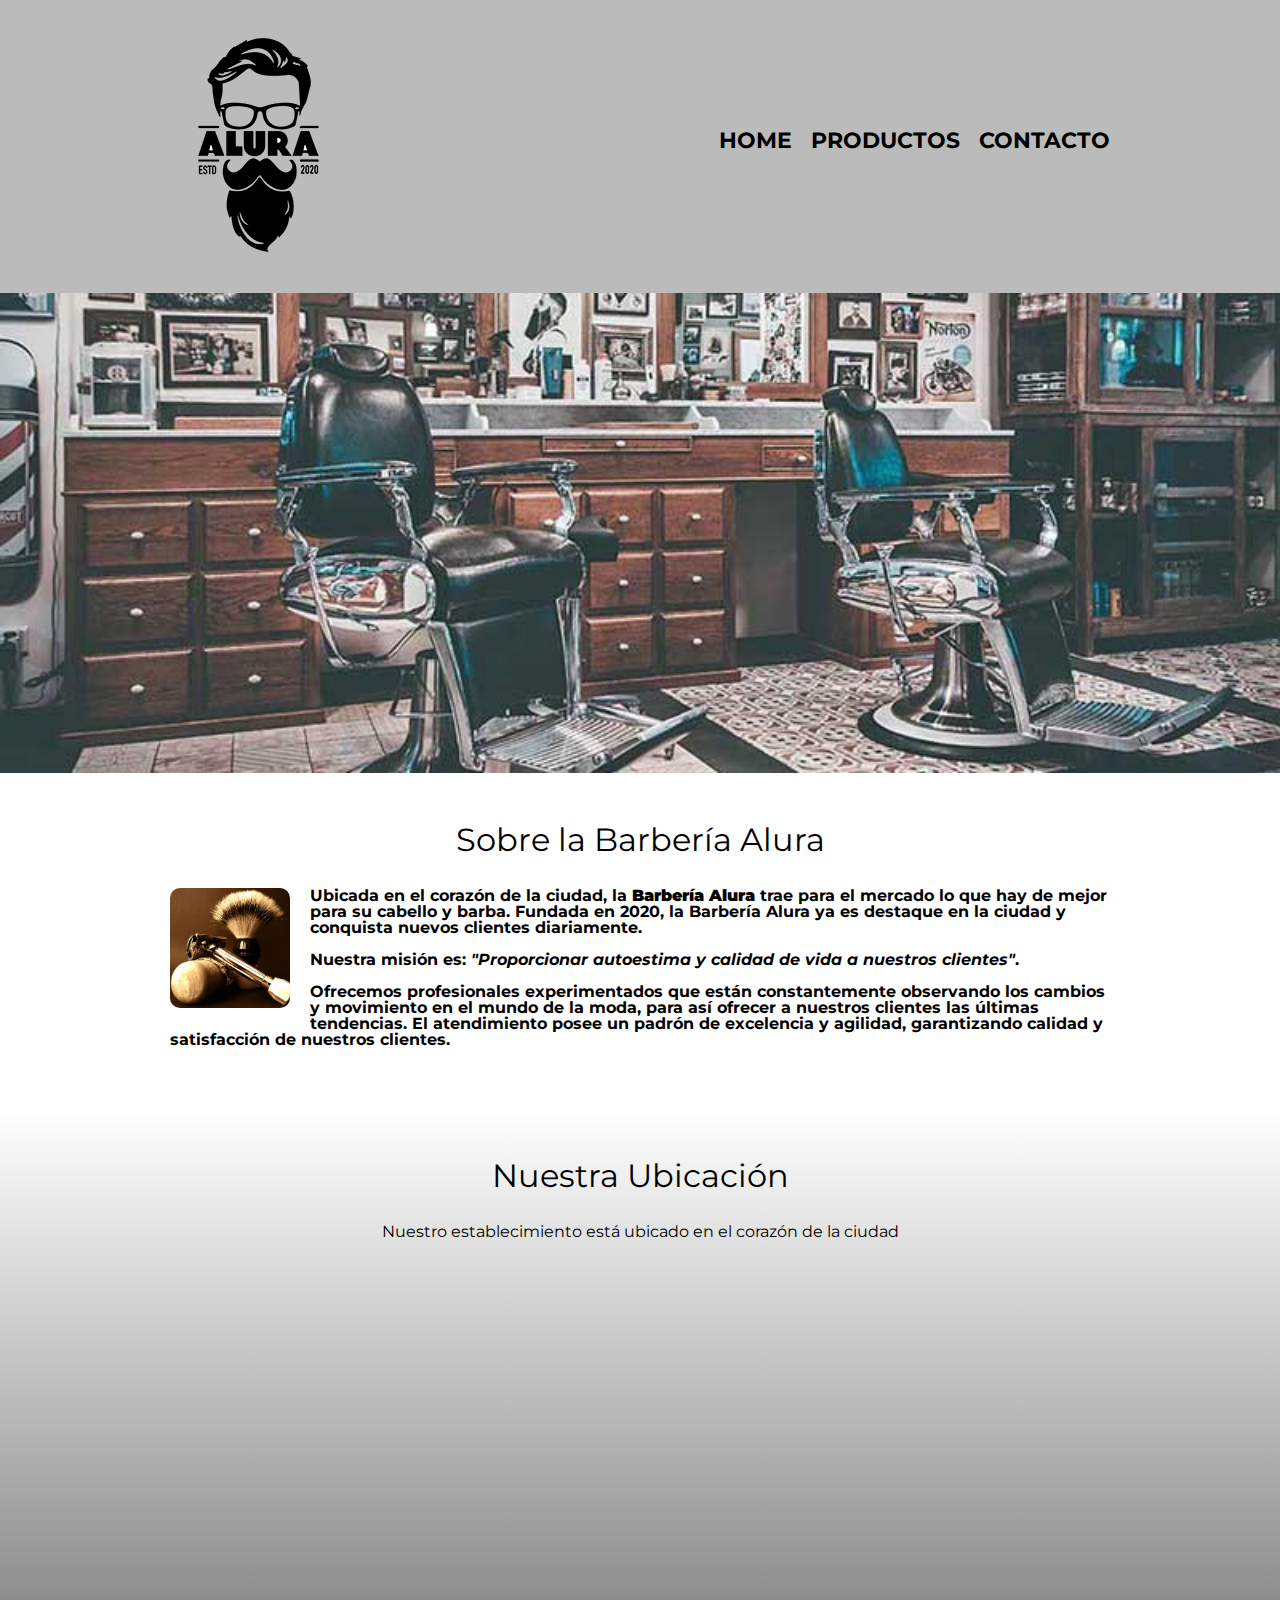
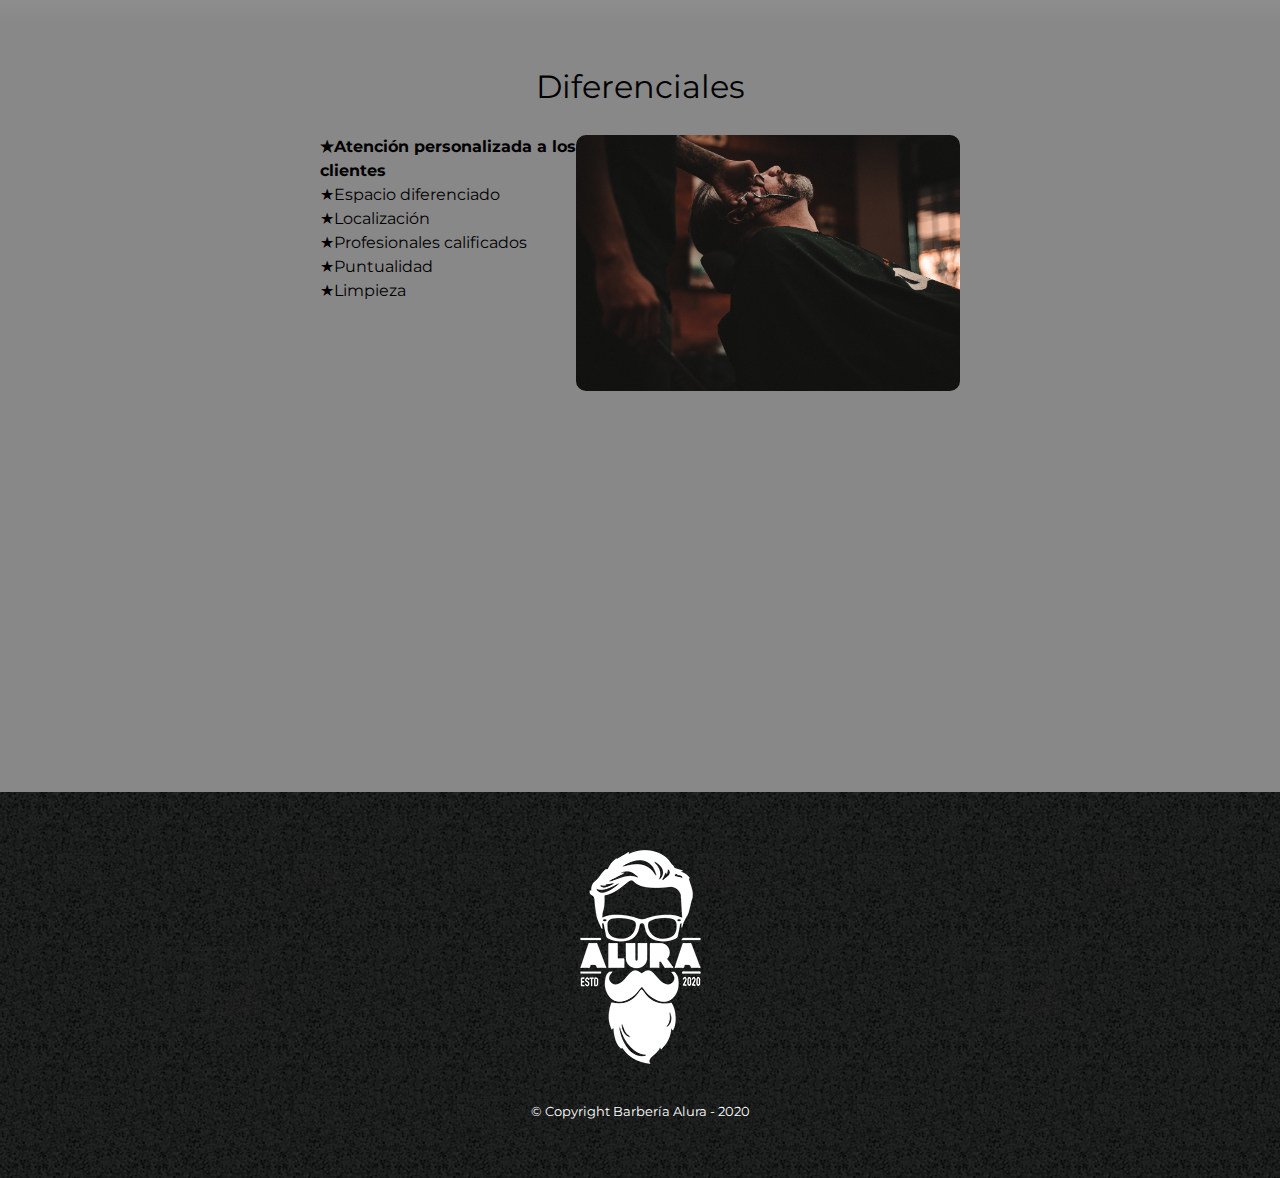
<file: index.html>
<!DOCTYPE html>

<html lang="es">
    
    <head>
        <meta charset="UTF-8"> 
        <meta name="viewport" content="width=device-width">
        <title>Barbería Alura</title>
        <link rel="stylesheet" href="reset.css">
        <link rel="stylesheet" href="style.css">
        <link href="https://fonts.googleapis.com/css2?family=Montserrat:wght@300&display=swap" rel="stylesheet">
    </head>

    <body>

        <header>
            <div class="caja">
                <h1><img src="imagenes/logo.png"></h1>
                <nav>
                    <ul>
                        <li><a href="index.html">Home</a></li>
                        <li><a href="productos.html">Productos</a></li>
                        <li><a href="contacto.html">Contacto</a></li>
                    </ul>
                </nav>
            </div>
        </header>

        <img class="banner" src="banner/banner.jpg">
        
        <main>
            <section class="principal">

                <h2 class="titulo-principal">Sobre la Barbería Alura</h2>

                <img class="utensilios"  src="imagenes/utensilios[1].jpg" alt="Utensilios de un barbero.">
    
                <p>Ubicada en el corazón de la ciudad, la <strong>Barbería Alura</strong> trae para el mercado lo que hay de mejor para su cabello y barba. Fundada en 2020, la Barbería Alura ya es destaque en la ciudad y conquista nuevos clientes diariamente.</p>
    
                <p id="mision"><em>Nuestra misión es: <strong>"Proporcionar autoestima y calidad de vida a nuestros clientes"</strong>.</em></p>
    
                <p>Ofrecemos profesionales experimentados que están constantemente observando los cambios y movimiento en el mundo de la moda, para así ofrecer a nuestros clientes las últimas tendencias. El atendimiento posee un padrón de excelencia y agilidad, garantizando calidad y satisfacción de nuestros clientes.</p> 
    
            </section>

            <section class="mapa">
                <h3 class="titulo-principal">Nuestra Ubicación</h3>
                <p>Nuestro establecimiento está ubicado en el corazón de la ciudad</p>

                <div class="mapa-contenido">
                    <iframe src="https://www.google.com/maps/embed?pb=!1m18!1m12!1m3!1d34784.869470159!2d-46.65499870427411!3d-23.593248407555798!2m3!1f0!2f0!3f0!3m2!1i1024!2i768!4f13.1!3m3!1m2!1s0x94ce5a2b2ed7f3a1%3A0xab35da2f5ca62674!2sCaelum%20-%20Education%20and%20Innovation!5e0!3m2!1ses-419!2sbr!4v1602972945026!5m2!1ses-419!2sbr" width="100%" height="300" frameborder="0" style="border:0;" allowfullscreen="" aria-hidden="false" tabindex="0"></iframe>
                </div>


            </section>
            
            <section class="diferenciales">
    
                <h3 class="titulo-principal">Diferenciales</h3>
            
                <div class="contenido-diferenciales">
                    <ul class="lista-diferenciales">
                        <li class="items">Atención personalizada a los clientes</li>
                        <li class="items">Espacio diferenciado</li>
                        <li class="items">Localización</li>
                        <li class="items">Profesionales calificados</li>
                        <li class="items">Puntualidad</li>
                        <li class="items">Limpieza</li>
                    </ul><img src="diferenciales/diferenciales.jpg" class="imagen-diferenciales">
                </div>
                <div class="video">
                    <iframe width="560" height="315" src="https://www.youtube.com/embed/wcVVXUV0YUY" frameborder="0" allow="accelerometer; autoplay; clipboard-write; encrypted-media; gyroscope; picture-in-picture" allowfullscreen></iframe>
                </div>
                
            </section>


            
        </main>
        
        <footer>
            <img src="imagenes/logo-blanco.png">
            <p class="copyright">&copy Copyright Barbería Alura - 2020</p>
        </footer>
        
    </body>
</html>
</file>
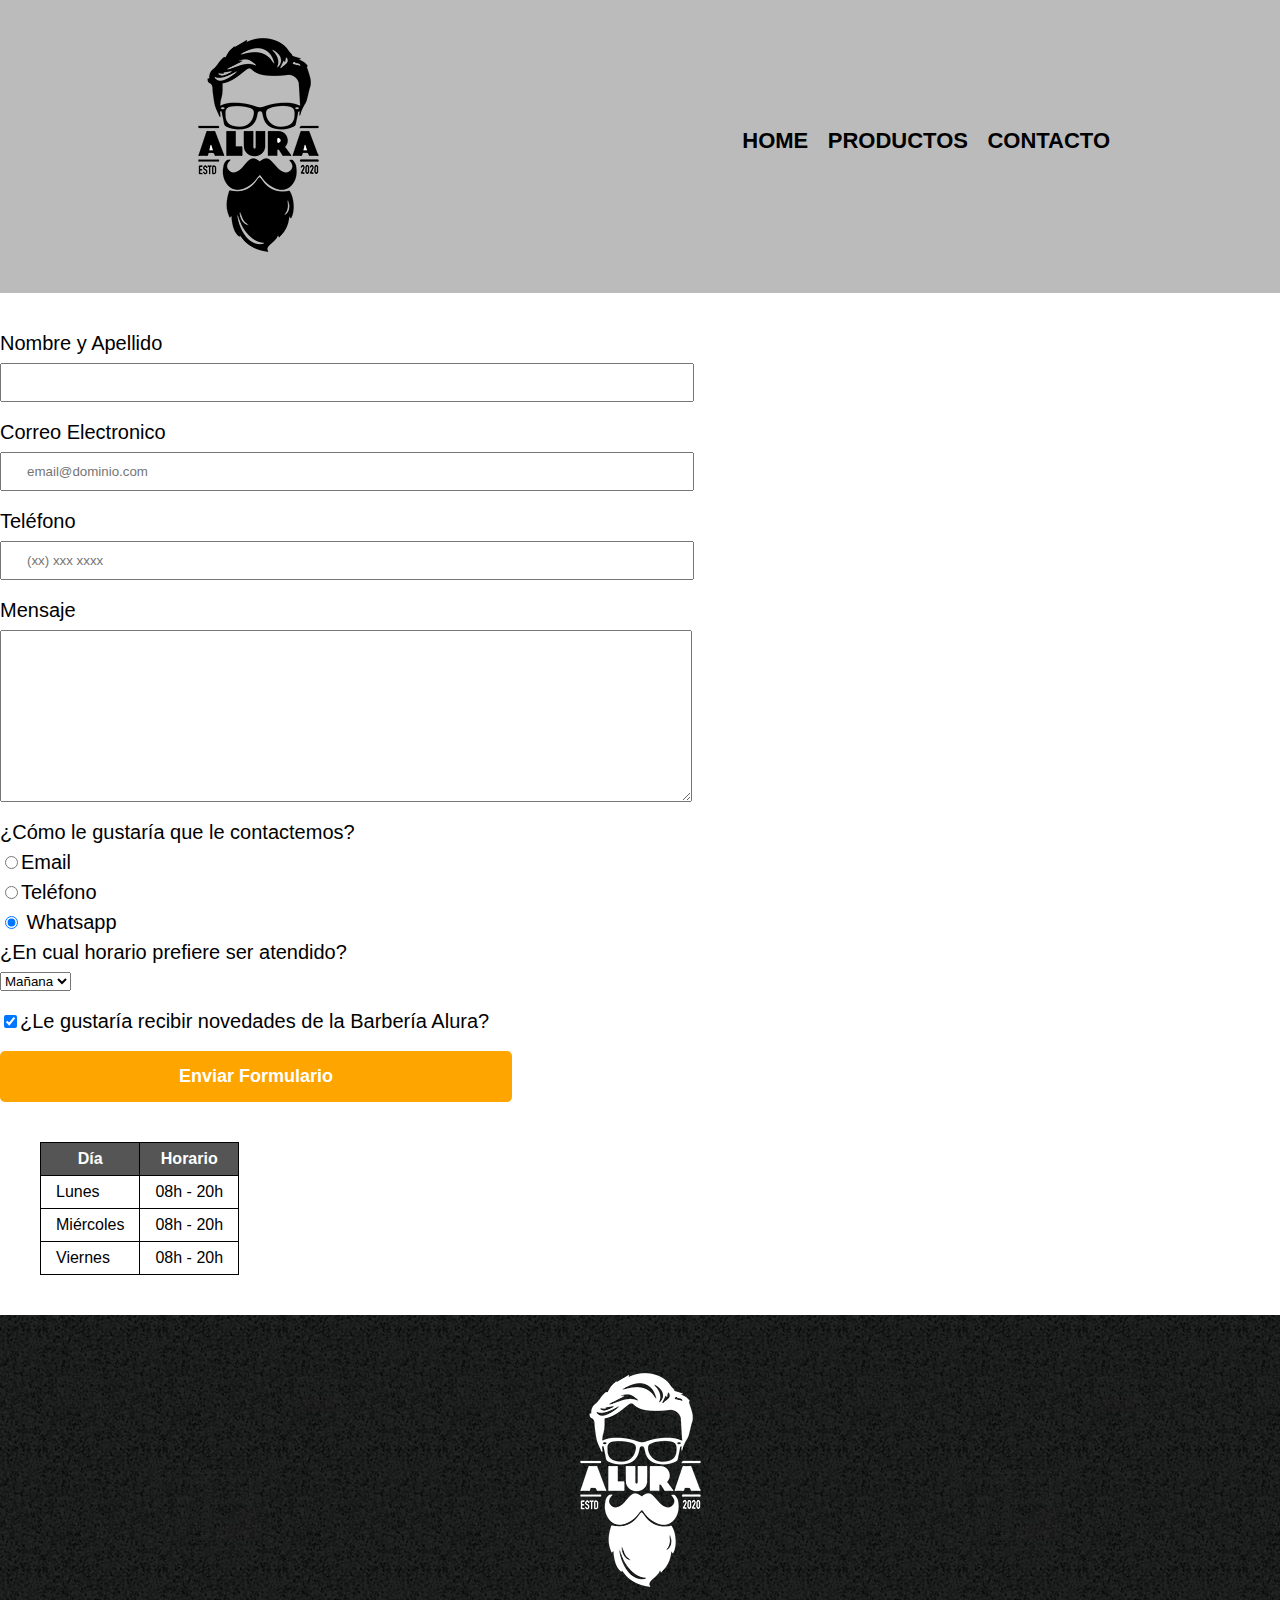
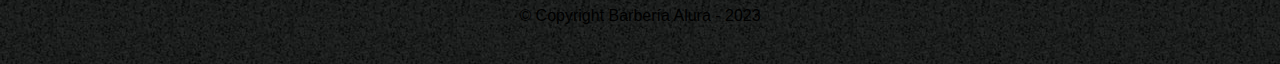
<file: contacto.html>
<!DOCTYPE html>
<html>
    <head>
        <meta charset="UTF-8">
        <title>Contacto - Barbería Alura</title>
        <link rel="stylesheet" href="reset.css">
        <link rel="stylesheet" href="style.css">

    </head>
    <body>
        <header>
            <div class="caja">
                <h1><img src="imagenes/logo.png" alt="logo de la Barbería Alura"></h1>
            <nav>
                <ul>
                 <li><a href="index.html">Home</a></li>
                 <li> <a href="productos.html">Productos</a></li>
                 <li><a href="contacto.html">Contacto</a></li>
                </ul>
            </nav>
            </div>

        </header>
    <main> 
        <form>
            <label for="nombreapellido">Nombre y Apellido</label>
            <input type="text"id="nombreapellido" class="input-padron" required>
            
            <label for="email">Correo Electronico</label>
            <input type="email" id="email" class="input-padron" required placeholder="email@dominio.com">

            <label for="telefono">Teléfono</label>
            <input type="tel" id="telefono" class="input-padron" required placeholder="(xx) xxx xxxx">

            <label for="mensaje">Mensaje</label>
            <textarea cols="70" rows="10" id="mensaje" class="input-padron" required></textarea>

            <fieldset>
                 <legend>¿Cómo le gustaría que le contactemos?</legend>
                 
                 <label for="radio-email"><input type="radio" name="contacto" value="email" id="radio-email">Email</label>
                 
                 <label for="radio-telefono"><input type="radio" name="contacto" value="telefono" id="radio-telefono">Teléfono</label>
                 
                 <label for="radio-whatsapp"><input type="radio" name="contacto" value="whatsapp" id="radio-whatsapp" checked>
                Whatsapp</label>
            </fieldset>
            <fieldset>
                 <legend>¿En cual horario prefiere ser atendido?</legend>
                <select>
                    <option>Mañana</option>
                    <option>Tarde</option>
                    <option>Noche</option>
            </select>
            </fieldset>

            <label class="checkbox"> <input type="checkbox" checked>¿Le gustaría recibir novedades de la Barbería Alura?</label>
            

        <input type="submit" value="Enviar Formulario" class="enviar">
        </form>

        <table>
            <thead>
                <th>Día</th>
                <th>Horario</th>
            </thead>
            <tbody>
                <tr>
                <td>Lunes</td>
                <td>08h - 20h</td>
            </tr>
            <tr>
                <td>Miércoles</td>
                <td>08h - 20h</td>
            </tr>
            <tr>
                <td>Viernes</td>
                <td>08h - 20h</td>
            </tr> 
            </tbody>
        </table>
    
    </main>
        <footer>
            <img src="imagenes/logo-blanco.png" alt="logo de la Barbería Alura">
            <p class="copyrigth">© Copyright Barbería Alura - 2023</p>
        </footer>
</file>
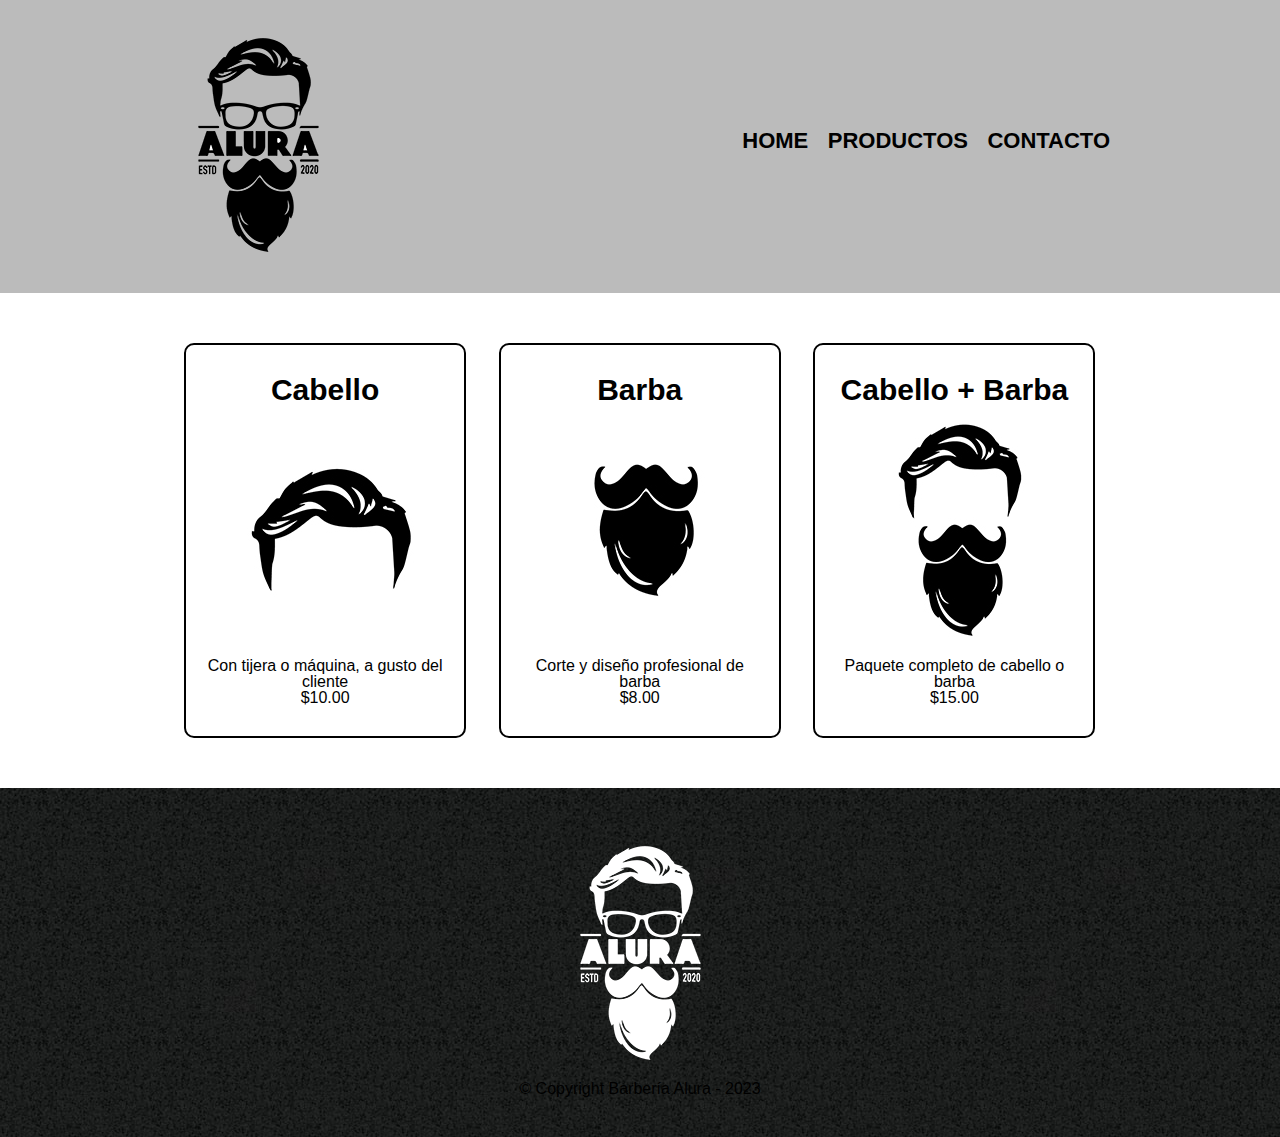
<file: productos.html>
<!DOCTYPE html>
<html>
    <head>
        <meta charset="UTF-8">
        <title>Productos - Barbería Alura</title>
        <link rel="stylesheet" href="reset.css">
        <link rel="stylesheet" href="style.css">

    </head>
    <body>
        <header>
            <div class="caja">
                <h1><img src="imagenes/logo.png"></h1>
            <nav>
                <ul>
                 <li><a href="index.html">Home</a></li>
                 <li> <a href="productos.html">Productos</a></li>
                 <li><a href="contacto.html">Contacto</a></li>
                </ul>
            </nav>
            </div>

        </header>
        <main>
            <ul class="productos">
                <li>
                    <h2>Cabello</h2>
                     <img src="imagenes/cabello.jpg">
                     <p class="productos-descripcion">Con tijera o máquina, a gusto del cliente</p>
                     <p class="productos-precio">$10.00</p>
                </li> 
                    <li><h2>Barba</h2>
                <img src="imagenes/barba.jpg">
                <p class="productos-descripcion">Corte y diseño  profesional de barba</p>
                <p class="productos-precio">$8.00</p>
            </li>  
                <li><h2>Cabello + Barba</h2>
                <img src="imagenes/cabello+barba.jpg">
                <p class="productos-descripcion">Paquete completo de cabello o barba</p>
                <p class="productos-precio">$15.00</p>
            </li> 
            </ul>
        </main>
        <footer>
            <img src="imagenes/logo-blanco.png">
            <p class="copyrigth">© Copyright Barbería Alura - 2023</p>
        </footer>
    </body>
</html>
</file>
<file: style.css>
body{
    font-family: 'Montserrat', sans-serif;
}

header {
    background-color: #BBBBBB;
    padding: 20px 0;
}

.caja{
    width: 940px;
    position: relative;
    margin: 0 auto;
}

nav{
    position: absolute;
    top:110px;
    right: 0;
}

nav li{
    display: inline;
    margin: 0 0 0 15px;
}

nav a{
    text-transform: uppercase;
    color: #000000;
    font-weight: bold;
    font-size: 22px;
    text-decoration: none;
}

nav a:hover{
    color: #c78c19;
    text-decoration: underline;
}

.productos{
    width: 940px;
    margin: 0 auto;
    padding: 50px;
}


.productos li{
    display: inline-block;
    text-align: center;
    width: 30%;
    vertical-align: top;
    margin: 0 1.5%;
    padding: 30px 20px;
    box-sizing: border-box;
    border: 2px solid #000000;
    border-radius: 10px;
}

.productos li:hover{
    border-color:#c78c19;
}

.productos li:active{
    border-color:#088c19;
}

.productos h2{
    font-size: 30px;
    font-weight: bold;
}

.productos li:hover h2{
    font-size: 33px;
}

.producto-descripcion{
    font-size: 18px;
}

.producto-precio{
    font-size: 20px;
    font-weight: bold;
    margin-top:10px;
}

footer{
    text-align: center;
    background: url(imagenes/bg.jpg);
    padding:40px;
}

.copyright{
    color:#FFFFFF;
    font-size: 13px;
    margin:20px;
}

form{
    margin: 40px 0;
}

form label, form legend{
    display: block;
    font-size: 20px;
    margin: 0 0 10px;
}

.input-padron{
    display: block;
    margin: 0 0 20px;
    padding: 10px 25px;
    width: 50%;
}

.checkbox{
    margin:20px 0;
}

.enviar{
    width: 40%;
    padding: 15px 0;
    font-size: 18px;
    font-weight: bold;
    color:white;
    background: orange;
    border:none;
    border-radius: 5px;
    transition: 1s all;
    cursor:pointer;
}

.enviar:hover{
    background: darkorange;
    transform: scale(1.2);
}

table{
    margin: 40px 40px;
}

thead{
    background: #555555;
    color:white;
    font-weight: bold;
}

td,th{
    border: 1px solid #000000;
    padding: 8px 15px;
}

/*Aquí inicia el CSS para nuestra home*/

.banner{
    width: 100%;
}

.principal{
    padding: 3em 0;
    background: #FEFEFE;
    width: 940px;
    margin: 0 auto; 
}

.titulo-principal{
    text-align: center;
    font-size: 2em;
    margin: 0 0 1em;
    clear:left;
}

.principal p{
    margin: 0 0 1em;
}
  .principal p,strong{
    font-weight: bolder;
  }
.principal #mision em strong{
    font-style: italic;
    font-weight: bold;
  }


.utensilios{
    width: 120px;
    float:left;
    margin: 0 20px 20px 0;
    border-radius: 10px;
}

.mapa{
    padding: 3em 0;
    background: linear-gradient(#FEFEFE, #888888)
}

.mapa p{
    margin: 0 0 2em;
    text-align: center;
}

.mapa-contenido{
    width: 940px;
    margin: 0 auto;
}

.diferenciales{
    padding: 3em 0;
    background: #888888;
}

.contenido-diferenciales{
    width: 640px;
    margin: 0 auto;
}

.lista-diferenciales{
    width: 40%;
    display: inline-block;
    vertical-align: top;
}

.items{
    line-height: 1.5;
}

.items:before{
    content:"★"
}

.items:first-child{
    font-weight: bold;
}

.imagen-diferenciales{
    width: 60%;
    border-radius: 10px;
    transition: 400ms;
}
.imagen-diferenciales:hover{
    opacity: 30%;

}

.video{
    width: 560px;
    margin: 1em auto;
}

@media screen and(max-width:480px){
    .caja, .principal{
        width: auto;
    }
}
</file>
